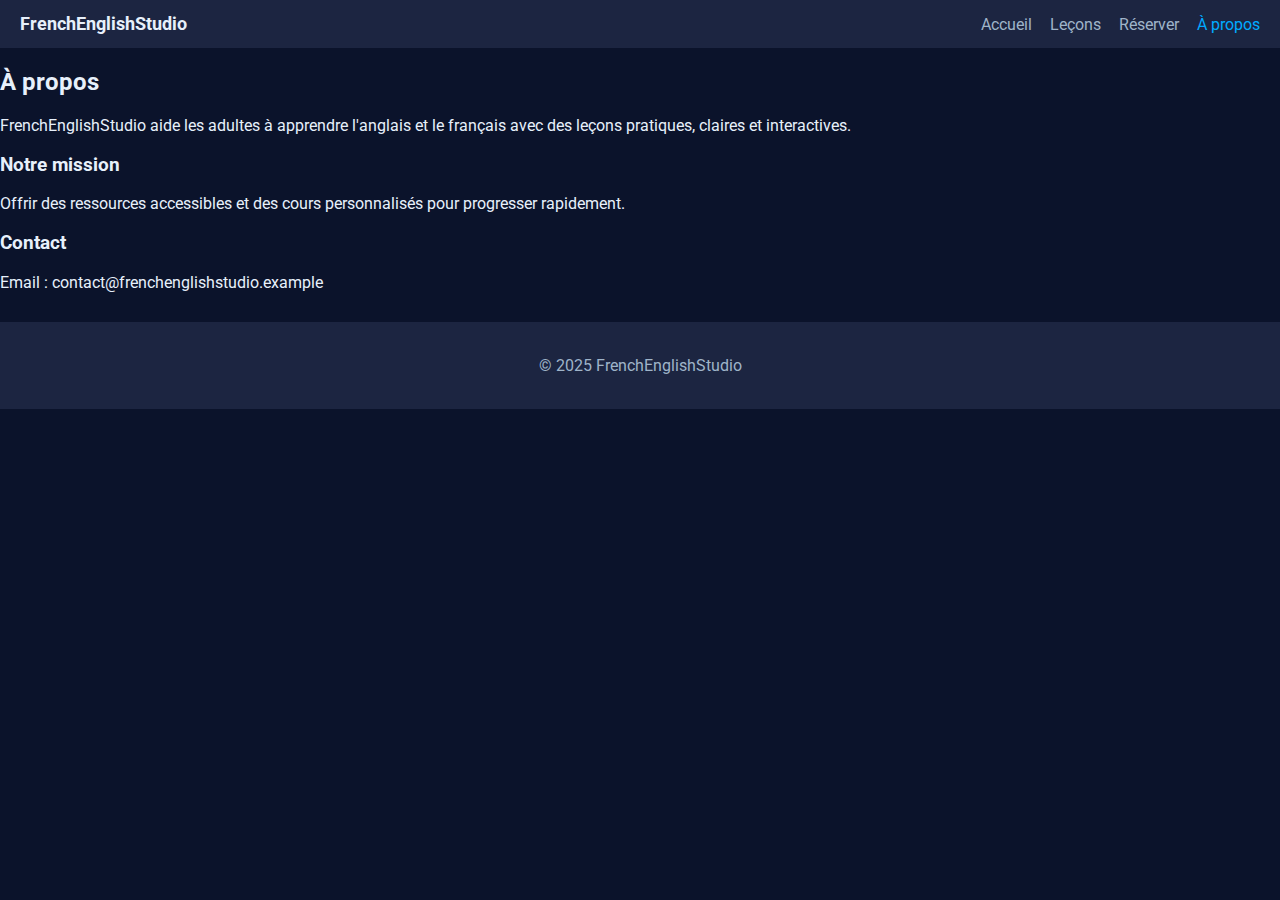
<file: about.html>
<!DOCTYPE html>
<html lang="fr">
<head>
  <meta charset="utf-8">
  <meta name="viewport" content="width=device-width, initial-scale=1">
  <title>À propos — FrenchEnglishStudio</title>
  <link rel="stylesheet" href="styles.css">
</head>
<body>
  <header>
    <h1>FrenchEnglishStudio</h1>
    <nav>
      <a href="index.html">Accueil</a>
      <a href="lessons.html">Leçons</a>
      <a href="reservation.html">Réserver</a>
      <a href="about.html" class="active">À propos</a>
    </nav>
  </header>

  <main class="about-page">
    <h2>À propos</h2>
    <p>FrenchEnglishStudio aide les adultes à apprendre l'anglais et le français avec des leçons pratiques, claires et interactives.</p>
    <h3>Notre mission</h3>
    <p>Offrir des ressources accessibles et des cours personnalisés pour progresser rapidement.</p>
    <h3>Contact</h3>
    <p>Email : contact@frenchenglishstudio.example</p>
  </main>

  <footer>
    <p>© 2025 FrenchEnglishStudio</p>
  </footer>
</body>
</html>
</file>
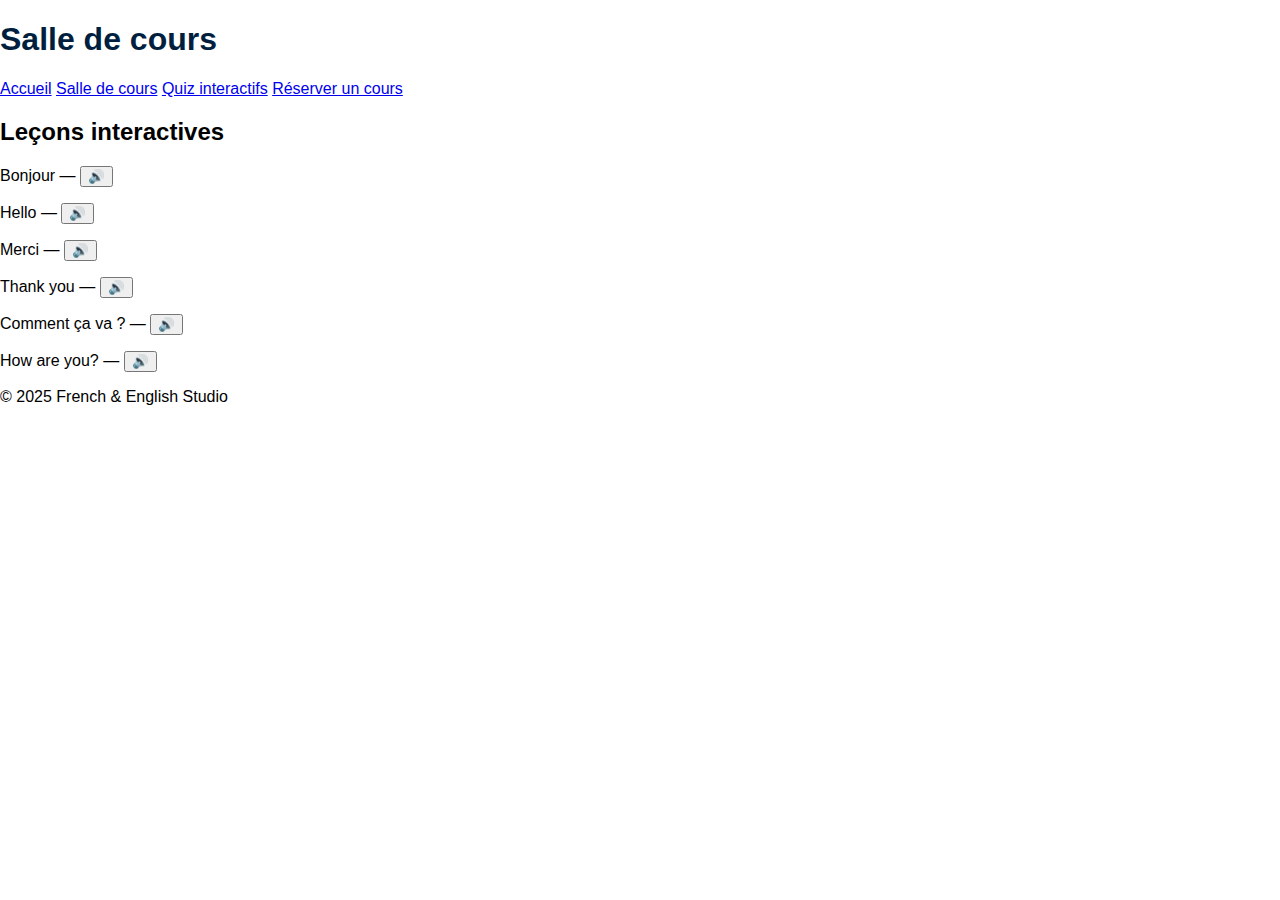
<file: cours.html>
<!DOCTYPE html>
<html lang="fr">
<head>
  <meta charset="UTF-8">
  <meta name="viewport" content="width=device-width, initial-scale=1.0">
  <title>Salle de cours - French & English Studio</title>
  <link rel="stylesheet" href="style.css">
</head>
<body>
  <header>
    <h1>Salle de cours</h1>
    <nav>
      <a href="index.html">Accueil</a>
      <a href="cours.html" class="active">Salle de cours</a>
      <a href="quiz.html">Quiz interactifs</a>
      <a href="reservation.html">Réserver un cours</a>
    </nav>
  </header>

  <main>
    <h2>Leçons interactives</h2>

    <div class="lesson">
      <p>Bonjour — <button onclick="speak('Bonjour')">🔊</button></p>
      <p>Hello — <button onclick="speak('Hello')">🔊</button></p>
    </div>

    <div class="lesson">
      <p>Merci — <button onclick="speak('Merci')">🔊</button></p>
      <p>Thank you — <button onclick="speak('Thank you')">🔊</button></p>
    </div>

    <div class="lesson">
      <p>Comment ça va ? — <button onclick="speak('Comment ça va ?')">🔊</button></p>
      <p>How are you? — <button onclick="speak('How are you?')">🔊</button></p>
    </div>

  </main>

  <footer>
    <p>© 2025 French & English Studio</p>
  </footer>

  <script>
    function speak(text) {
      const utterance = new SpeechSynthesisUtterance(text);
      utterance.lang = /[a-z]/.test(text) ? 'en-US' : 'fr-FR';
      utterance.rate = 1;
      speechSynthesis.speak(utterance);
    }
  </script>
</body>
</html>
</file>
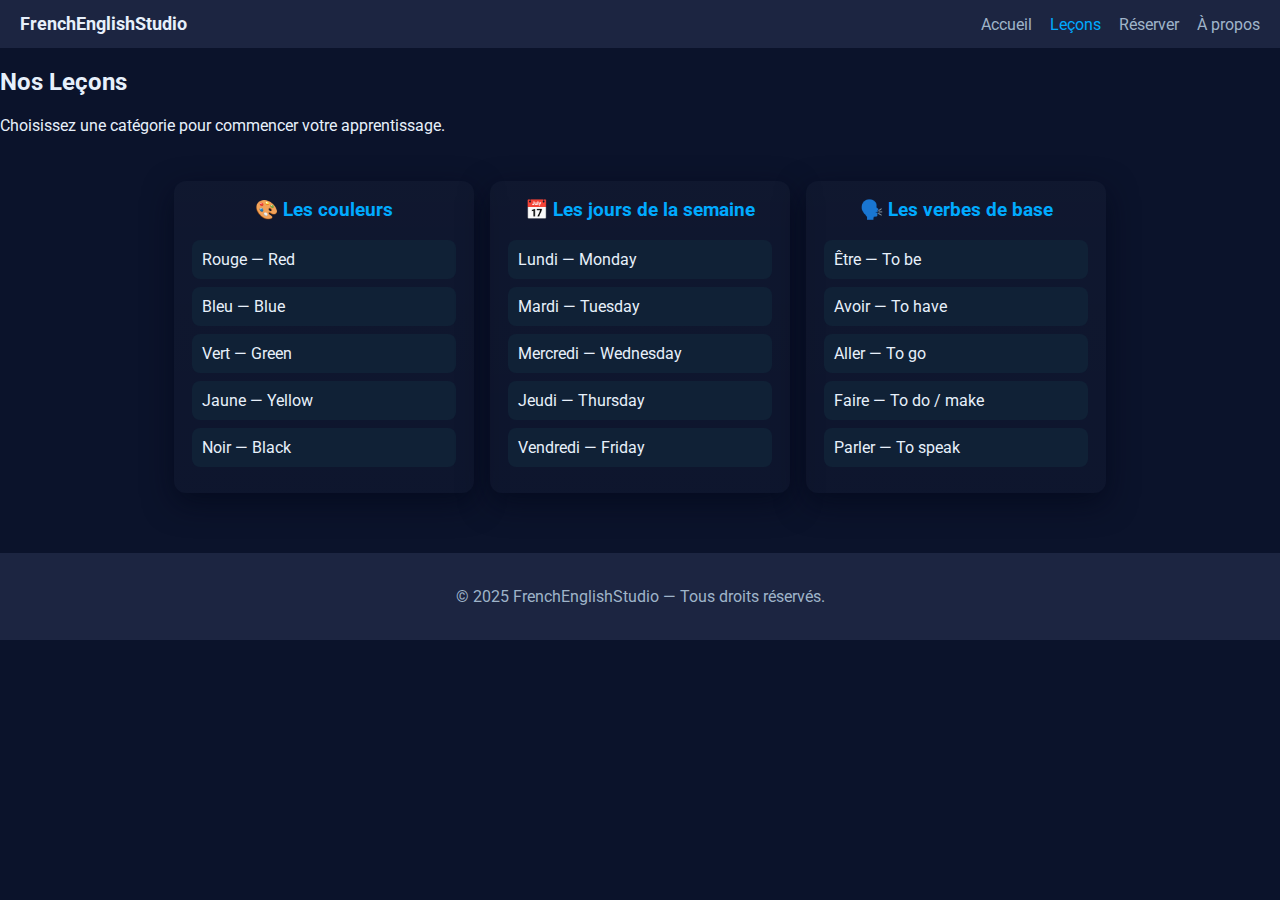
<file: lessons.html>
<!DOCTYPE html>
<html lang="fr">
<head>
  <meta charset="UTF-8">
  <meta name="viewport" content="width=device-width, initial-scale=1.0">
  <title>Leçons | FrenchEnglishStudio</title>
  <link rel="stylesheet" href="styles.css">
</head>
<body>
  <header>
    <h1>FrenchEnglishStudio</h1>
    <nav>
      <a href="index.html">Accueil</a>
      <a href="lessons.html" class="active">Leçons</a>
      <a href="reservation.html">Réserver</a>
      <a href="about.html">À propos</a>
    </nav>
  </header>

  <main class="lessons-page">
    <h2>Nos Leçons</h2>
    <p>Choisissez une catégorie pour commencer votre apprentissage.</p>

    <div class="lessons-container">
      <div class="lesson-card">
        <h3>🎨 Les couleurs</h3>
        <ul>
          <li>Rouge — Red</li>
          <li>Bleu — Blue</li>
          <li>Vert — Green</li>
          <li>Jaune — Yellow</li>
          <li>Noir — Black</li>
        </ul>
      </div>

      <div class="lesson-card">
        <h3>📅 Les jours de la semaine</h3>
        <ul>
          <li>Lundi — Monday</li>
          <li>Mardi — Tuesday</li>
          <li>Mercredi — Wednesday</li>
          <li>Jeudi — Thursday</li>
          <li>Vendredi — Friday</li>
        </ul>
      </div>

      <div class="lesson-card">
        <h3>🗣️ Les verbes de base</h3>
        <ul>
          <li>Être — To be</li>
          <li>Avoir — To have</li>
          <li>Aller — To go</li>
          <li>Faire — To do / make</li>
          <li>Parler — To speak</li>
        </ul>
      </div>
    </div>
  </main>

  <footer>
    <p>© 2025 FrenchEnglishStudio — Tous droits réservés.</p>
  </footer>
</body>
</html>
</file>
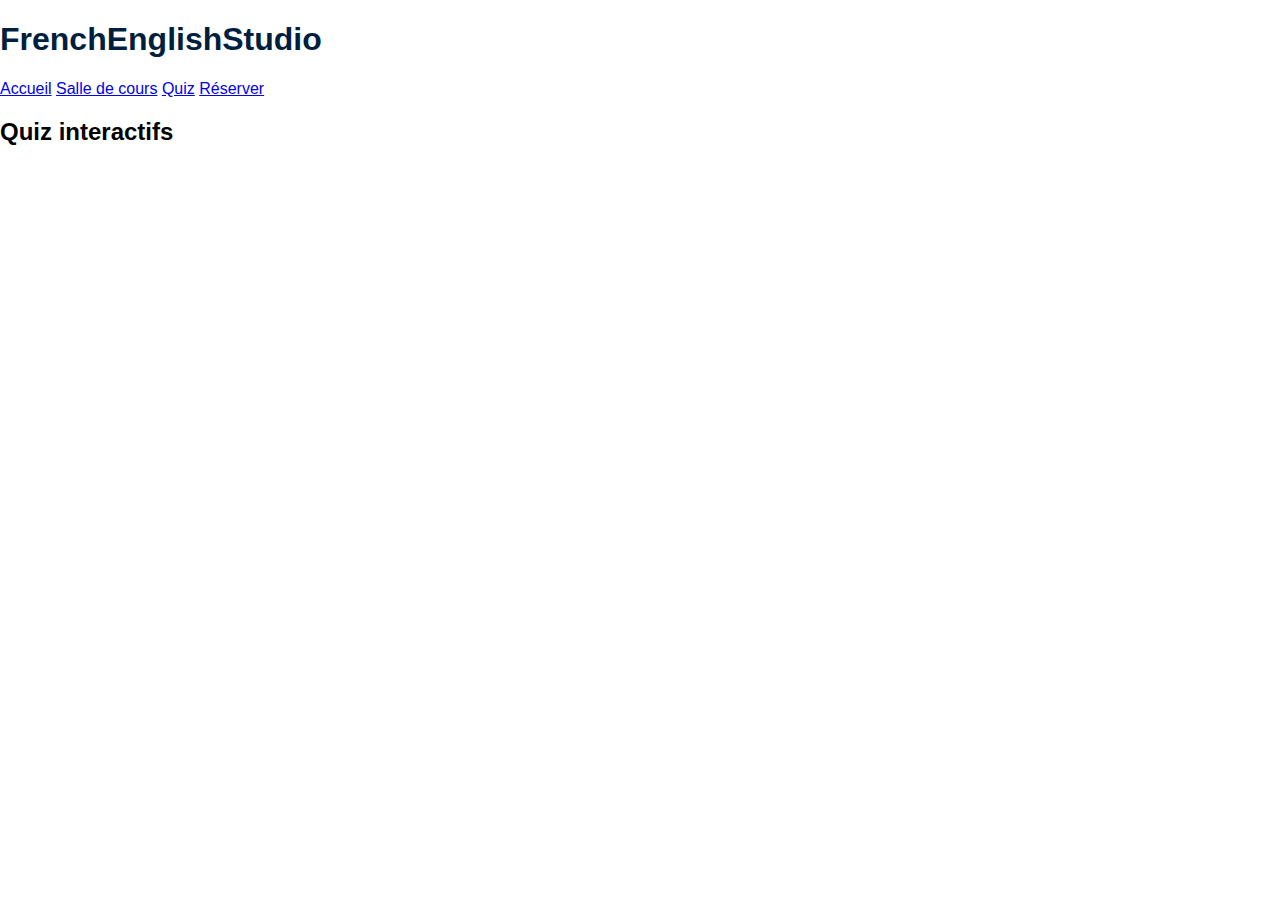
<file: quiz.html>
<!DOCTYPE html>
<html lang="fr">
<head>
  <meta charset="UTF-8">
  <meta name="viewport" content="width=device-width, initial-scale=1.0">
  <title>Quiz interactifs - FrenchEnglishStudio</title>
  <link rel="stylesheet" href="style.css">
</head>
<body>
  <header>
    <h1>FrenchEnglishStudio</h1>
    <nav>
      <a href="index.html">Accueil</a>
      <a href="cours.html">Salle de cours</a>
      <a href="quiz.html" class="active">Quiz</a>
      <a href="reserver.html">Réserver</a>
    </nav>
  </header>

  <main class="fade-in">
    <h2>Quiz interactifs</h2>
    <div id="quiz-container"></div>
  </main>

  <script src="script.js"></script>
</body>
</html>
</file>
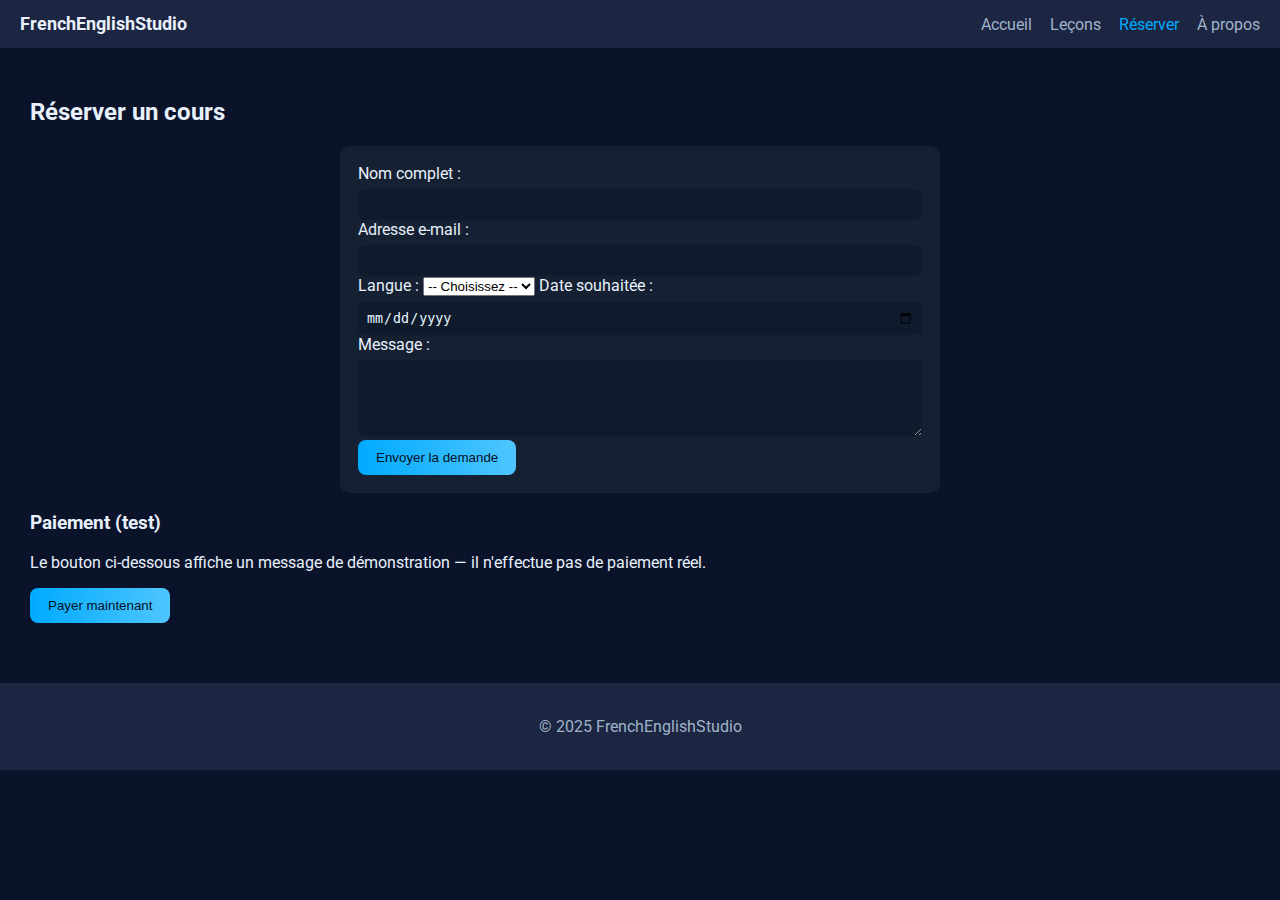
<file: reservation.html>
<!DOCTYPE html>
<html lang="fr">
<head>
  <meta charset="utf-8">
  <meta name="viewport" content="width=device-width, initial-scale=1">
  <title>Réserver — FrenchEnglishStudio</title>
  <link rel="stylesheet" href="styles.css">
</head>
<body>
  <header>
    <h1>FrenchEnglishStudio</h1>
    <nav>
      <a href="index.html">Accueil</a>
      <a href="lessons.html">Leçons</a>
      <a href="reservation.html" class="active">Réserver</a>
      <a href="about.html">À propos</a>
    </nav>
  </header>

  <main>
    <section class="reservation-page">
      <h2>Réserver un cours</h2>
      <form class="reservation-form" id="reservation-form" action="#" method="post" onsubmit="handleReserve(event)">
        <label for="name">Nom complet :</label>
        <input type="text" id="name" name="name" required>

        <label for="email">Adresse e‑mail :</label>
        <input type="email" id="email" name="email" required>

        <label for="language">Langue :</label>
        <select id="language" name="language" required>
          <option value="">-- Choisissez --</option>
          <option value="francais">Français</option>
          <option value="anglais">Anglais</option>
          <option value="both">Les deux</option>
        </select>

        <label for="date">Date souhaitée :</label>
        <input type="date" id="date" name="date" required>

        <label for="message">Message :</label>
        <textarea id="message" name="message" rows="4"></textarea>

        <button type="submit" class="btn-primary">Envoyer la demande</button>
      </form>

      <section class="payment-section">
        <h3>Paiement (test)</h3>
        <p>Le bouton ci‑dessous affiche un message de démonstration — il n'effectue pas de paiement réel.</p>
        <button id="payButton" class="btn-primary">Payer maintenant</button>
      </section>
    </section>
  </main>

  <footer>
    <p>© 2025 FrenchEnglishStudio</p>
  </footer>

  <script>
    function handleReserve(e){
      e.preventDefault();
      alert('Demande de réservation envoyée — simulation.');
      document.getElementById('reservation-form').reset();
    }

    document.getElementById('payButton').addEventListener('click', function(){
      alert('Ceci est une démonstration : paiement test uniquement.');
    });
  </script>
</body>
</html>
</file>
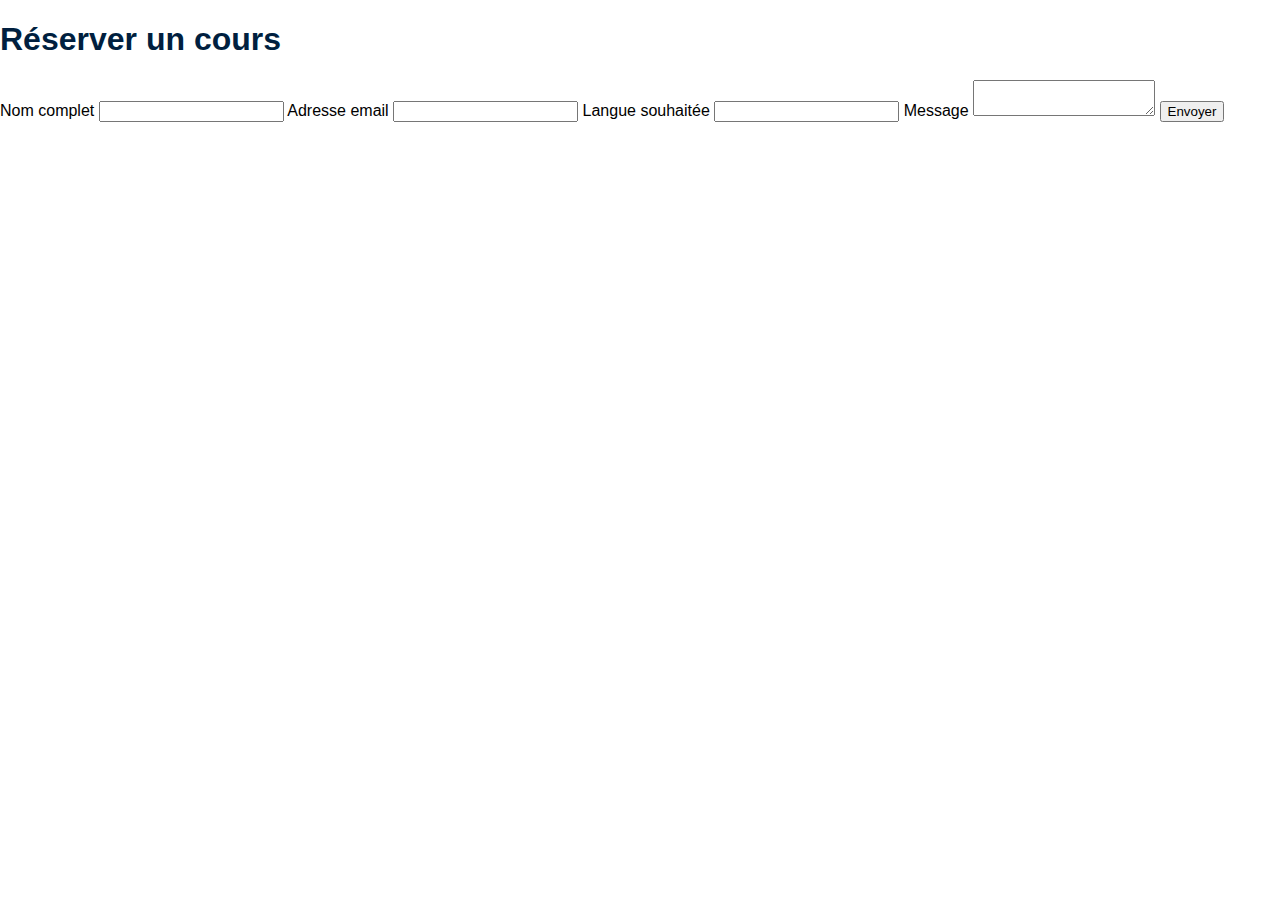
<file: reserver.html>
<!DOCTYPE html>
<html lang="fr">
<head>
<meta charset="UTF-8">
<title>Réserver</title>
<link rel="stylesheet" href="style.css">
</head>
<body>
<h1 class="hero-title">Réserver un cours</h1>
<form class="reservation-form">
    <label>Nom complet</label>
    <input type="text">

    <label>Adresse email</label>
    <input type="email">

    <label>Langue souhaitée</label>
    <input type="text">

    <label>Message</label>
    <textarea></textarea>

    <button class="hero-btn">Envoyer</button>
</form>
</body>
</html>
</file>
<file: styles.css>
@import url('https://fonts.googleapis.com/css2?family=Roboto:wght@300;400;700&display=swap');

:root{--bg:#0b132b;--panel:#1c2541;--accent:#00aaff;--card:#152033;--muted:#9fb4c9;--radius:10px}
*{box-sizing:border-box}body{margin:0;font-family:Roboto,system-ui,-apple-system,'Segoe UI',Arial;background-color:var(--bg);color:#e7f0fb;-webkit-font-smoothing:antialiased}
.hero{padding:100px 20px;text-align:center;background-image:linear-gradient(rgba(11,19,43,0.6),rgba(11,19,43,0.6)),url('https://images.unsplash.com/photo-1496307042754-b4aa456c4a2d?auto=format&fit=crop&w=1600&q=80');background-size:cover;background-repeat:no-repeat;background-position:center;color:#fff}
header{background:var(--panel);padding:14px 20px;display:flex;align-items:center;justify-content:space-between;position:sticky;top:0;z-index:50}
header h1{margin:0;font-size:1.1rem}nav a{color:var(--muted);text-decoration:none;margin-left:14px}nav a.active,nav a:hover{color:var(--accent)}
.btn-primary{background:linear-gradient(90deg,var(--accent),#4fc6ff);color:#041024;padding:10px 18px;border-radius:8px;text-decoration:none;display:inline-block;border:none;cursor:pointer;transition:transform .18s,box-shadow .18s} .btn-primary:hover{transform:translateY(-3px);box-shadow:0 12px 30px rgba(0,164,255,0.12)}
.lessons-container{display:flex;flex-wrap:wrap;gap:16px;padding:30px;justify-content:center}
.lesson-card{background:linear-gradient(180deg,rgba(255,255,255,0.02),rgba(255,255,255,0.01));padding:18px;border-radius:12px;width:300px;box-shadow:0 10px 30px rgba(2,6,23,0.6)}
.lesson-card h3{color:var(--accent);margin-top:0;text-align:center}
.lesson-card ul{list-style:none;padding:0;margin:0}
.lesson-card li{padding:10px;background:#102136;margin:8px 0;border-radius:8px;display:flex;align-items:center;justify-content:space-between}
.translation{color:#a7e3ff;margin-left:8px;display:none}
.btn-audio{background:transparent;border:1px solid rgba(255,255,255,0.06);color:var(--muted);padding:6px 8px;border-radius:6px;cursor:pointer;margin-left:8px}
.reservation-page{padding:30px}
.reservation-form{max-width:600px;margin:10px auto;background:var(--card);padding:18px;border-radius:10px}
.reservation-form input,reservation-form select,.reservation-form textarea{width:100%;padding:8px;margin-top:6px;border-radius:6px;border:none;background:#0f1b2c;color:#e6f6ff}
footer{padding:18px;text-align:center;color:var(--muted);background:var(--panel);margin-top:30px}
@media(max-width:720px){.lesson-card{width:100%}.hero{padding:60px 16px}}
</file>
<file: style.css>
body {
    margin: 0;
    font-family: Arial, sans-serif;
}

/* TOP BAR */
.top-bar {
    width: 100%;
    padding: 15px;
    display: flex;
    justify-content: space-between;
    align-items: center;
    font-weight: bold;
    font-size: 18px;
    background: white;
}

.phone-number {
    color: #001F3F;
}

.menu-icon {
    width: 40px;
    cursor: pointer;
}

/* MENU */
.side-menu {
    position: fixed;
    top: 0;
    right: -260px;
    width: 260px;
    height: 100%;
    background: white;
    box-shadow: -3px 0 8px rgba(0,0,0,0.2);
    display: flex;
    flex-direction: column;
    padding-top: 60px;
    transition: 0.3s;
}

.side-menu a {
    padding: 15px 25px;
    font-size: 20px;
    text-decoration: none;
    color: black;
    border-bottom: 1px solid #ddd;
}

/* HERO SECTION */
.hero {
    text-align: center;
    padding: 20px;
}

.hero-img {
    width: 100%;
    max-height: 350px;
    object-fit: cover;
    border-radius: 10px;
}

h1 {
    color: #001F3F;
}

.btn-whatsapp {
    display: inline-block;
    background: #001F3F;
    color: white;
    padding: 15px 25px;
    text-decoration: none;
    font-size: 20px;
    border-radius: 5px;
    margin-top: 20px;
}

/* PAGE CONTENT */
.page-content {
    padding: 20px;
    text-align: center;
}

.page-img {
    width: 100%;
    max-height: 350px;
    object-fit: cover;
    border-radius: 10px;
}

/* RESPONSIVE */
@media (min-width: 700px) {
    .hero, .page-content {
        width: 60%;
        margin: auto;
    }
}
</file>
